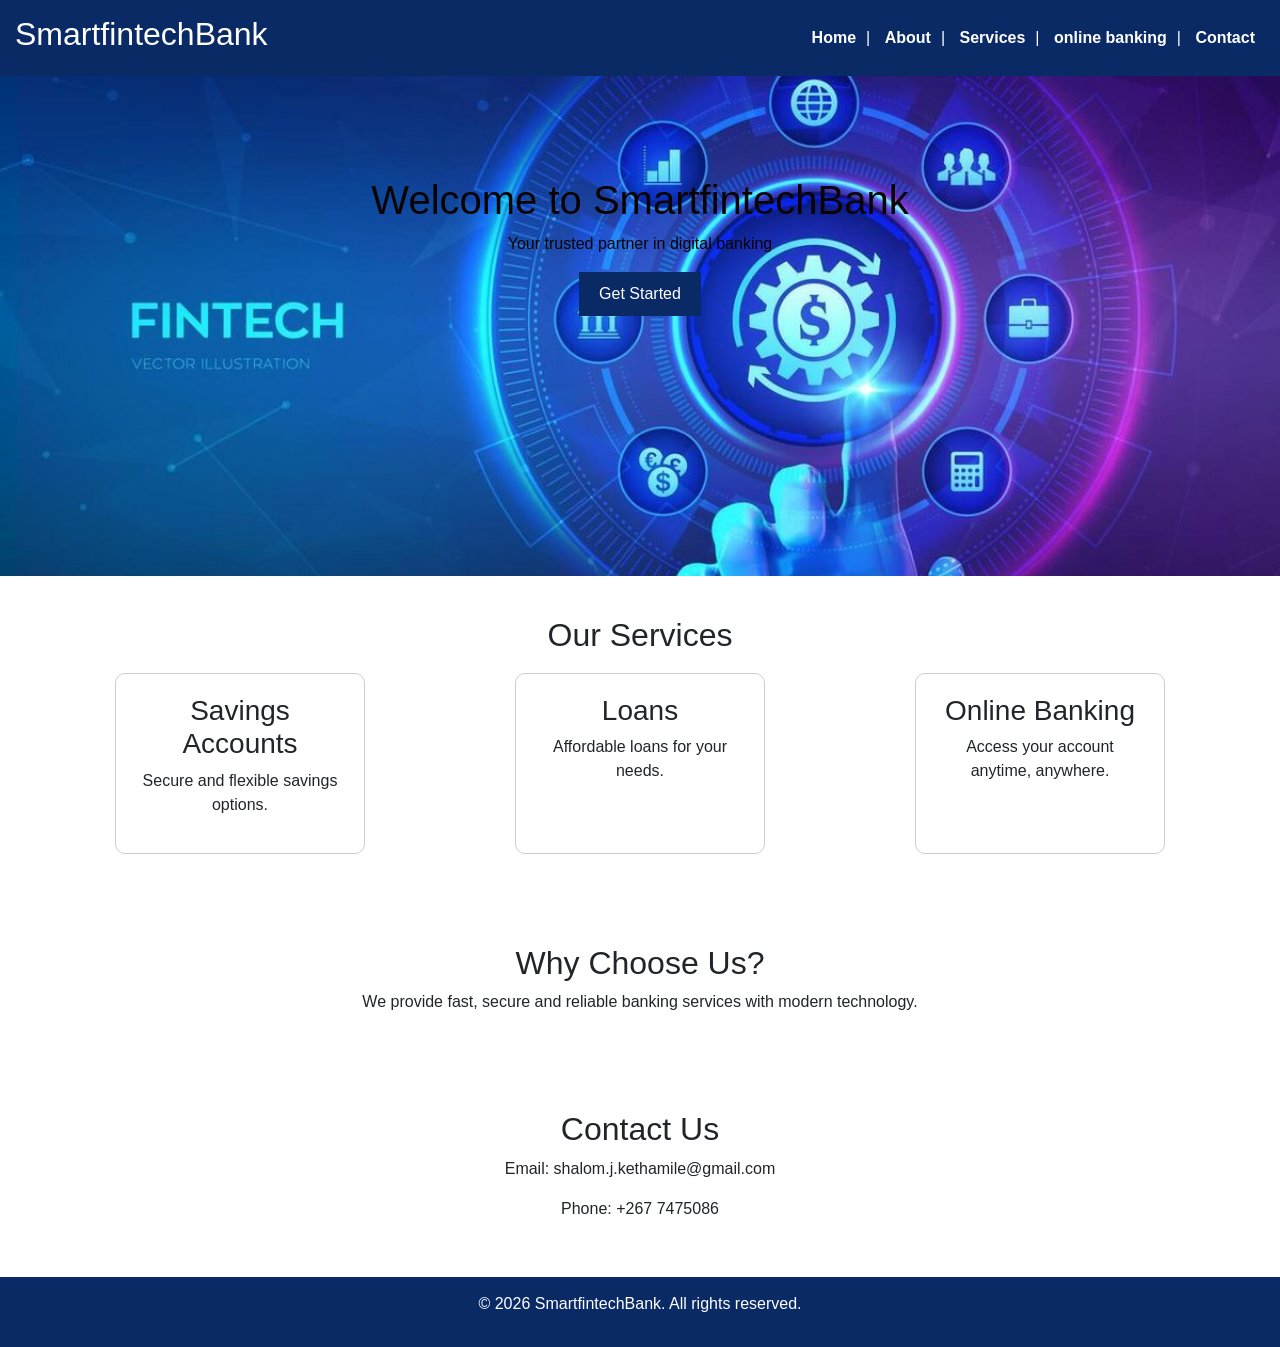
<file: index.html>
<!DOCTYPE html>
<html lang="en">
<head>
    <meta charset="UTF-8">
    <meta name="viewport" content="width=device-width, initial-scale=1.0">
    <title>SmartfintechBank</title>    <!-- Bootstrap CSS -->
    <link href="https://cdn.jsdelivr.net/npm/bootstrap@5.3.0/dist/css/bootstrap.min.css" rel="stylesheet">



    <!-- Link to CSS file -->
    <link rel="stylesheet" href="style.css">
</head>

<body>

<!-- HEADER -->
<header>
    <nav>
        <h2>SmartfintechBank</h2>
        <div>
            <a href="index.html">Home</a>|
            <a href="about.html">About</a>|
            <a href="services.html">Services</a>|
            <a href="online.html">online banking</a>|
            <a href="contact.html">Contact</a>
        </div>
    </nav>
</header>

<!-- HERO SECTION -->
<section class="hero">
    <h1>Welcome to SmartfintechBank</h1>
    <p>Your trusted partner in digital banking</p>
    <button onclick="openservice('home')">Get Started</button>

    
</section>

<!-- SERVICES -->
<section class="section">
    <h2>Our Services</h2>

    <div class="services">
        <div class="card">
            <h3>Savings Accounts</h3>
            <p>Secure and flexible savings options.</p>
        </div>

        <div class="card">
            <h3>Loans</h3>
            <p>Affordable loans for your needs.</p>
        </div>

        <div class="card">
            <h3>Online Banking</h3>
            <p>Access your account anytime, anywhere.</p>
        </div>
    </div>
</section>

<!-- ABOUT -->
<section class="section">
    <h2>Why Choose Us?</h2>
    <p>We provide fast, secure and reliable banking services with modern technology.</p>
</section>

<!-- CONTACT -->
<section class="section">
    <h2>Contact Us</h2>
    <p>Email: shalom.j.kethamile@gmail.com</p>
    <p>Phone: +267 7475086</p>
</section>

<!-- FOOTER -->
<footer>
    <p>© 2026 SmartfintechBank. All rights reserved.</p>
    </footer>
        <script src="https://cdn.jsdelivr.net/npm/@popperjs/core@2.11.6/dist/umd/popper.min.js"></script>
    <script src="https://cdn.jsdelivr.net/npm/bootstrap@5.3.0/dist/js/bootstrap.min.js"></script>
    <script src="script.js"></script>

</body>
</html>
</file>
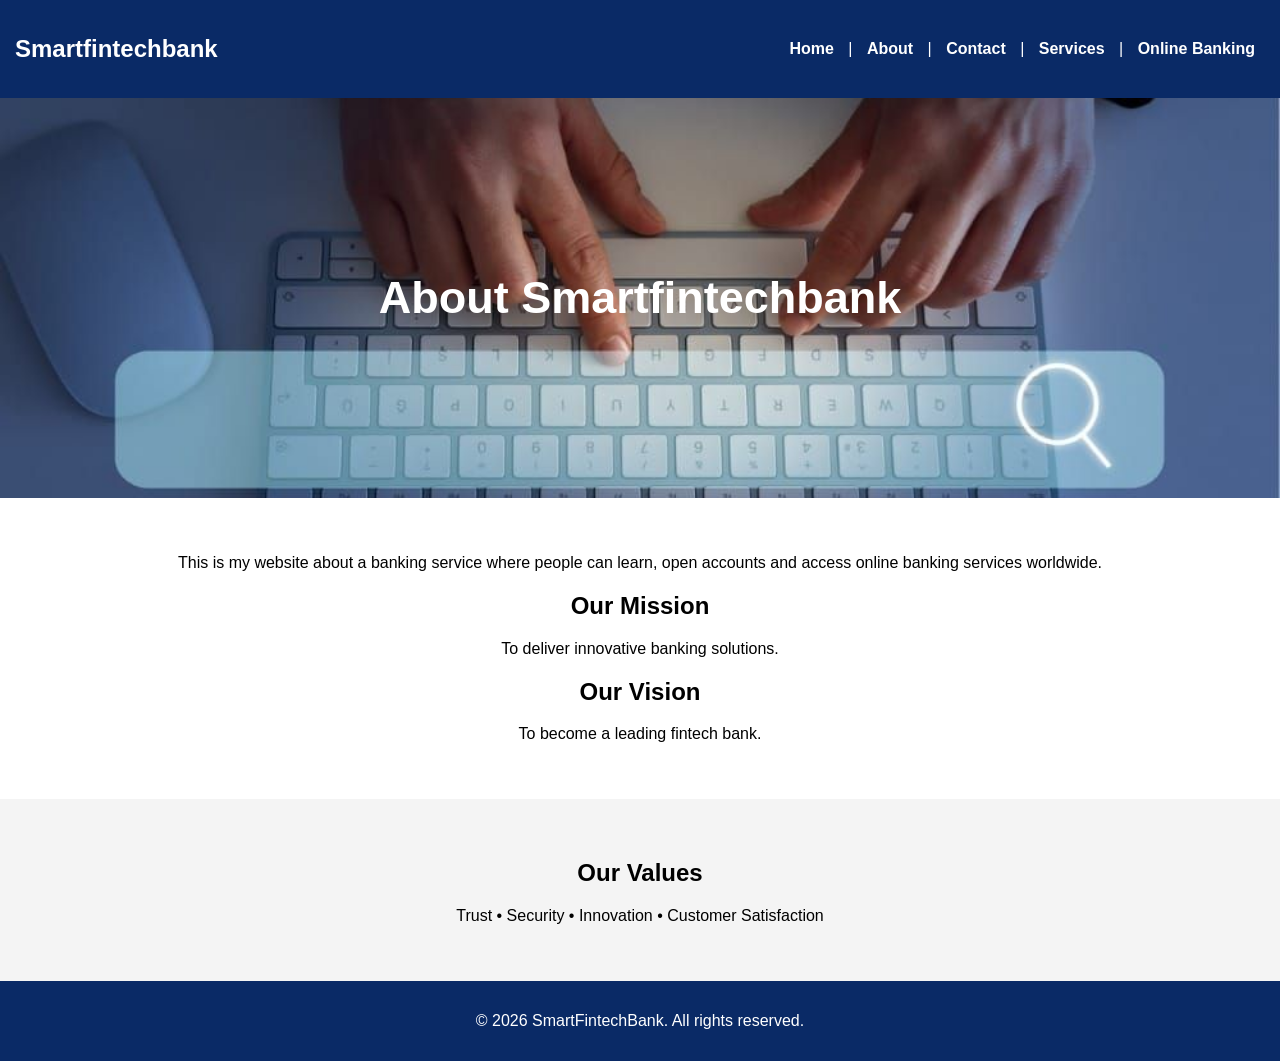
<file: about.html>
<!DOCTYPE html>
<html lang="en">

<head>
    <meta charset="UTF-8">
    <meta name="viewport" content="width=device-width, initial-scale=1.0">
    <title>About - Smartfintechbank</title>
    <link rel="stylesheet" href="style.css">
</head>

<body>

    <!-- HEADER -->
    <header>
        <nav>
            <h2>Smartfintechbank</h2>
            <div>
                <a href="index.html">Home</a> |
                <a href="about.html">About</a> |
                <a href="contact.html">Contact</a> |
                <a href="services.html">Services</a> |
                <a href="online.html">Online Banking</a>
            </div>
        </nav>
    </header>

    <!--HERO IMAGE SECTION-->
    <section class="hero-about">
        <h1>About Smartfintechbank</h1>
        </section>

        <!-- ABOUT US SECTION -->
        <section class="section">
            <p>
                This is my website about a banking service where people can learn, open accounts and access online banking services worldwide.
        </p>

        <h2>Our Mission</h2>
        <p>
            To deliver innovative banking solutions.
        </p>

        <h2>Our Vision</h2>
        <p>
            To become a leading fintech bank.
        </p>
    </section>

    <!-- VALUES SECTION -->
    <section class="section" style="background:#f4f4f4;">
        <h2>Our Values</h2>
        <p>Trust • Security • Innovation • Customer Satisfaction</p>
    </section>

    <!-- FOOTER -->
    <footer>
        <p>© 2026 SmartFintechBank. All rights reserved.</p>
    </footer>

</body>
</html>
</file>
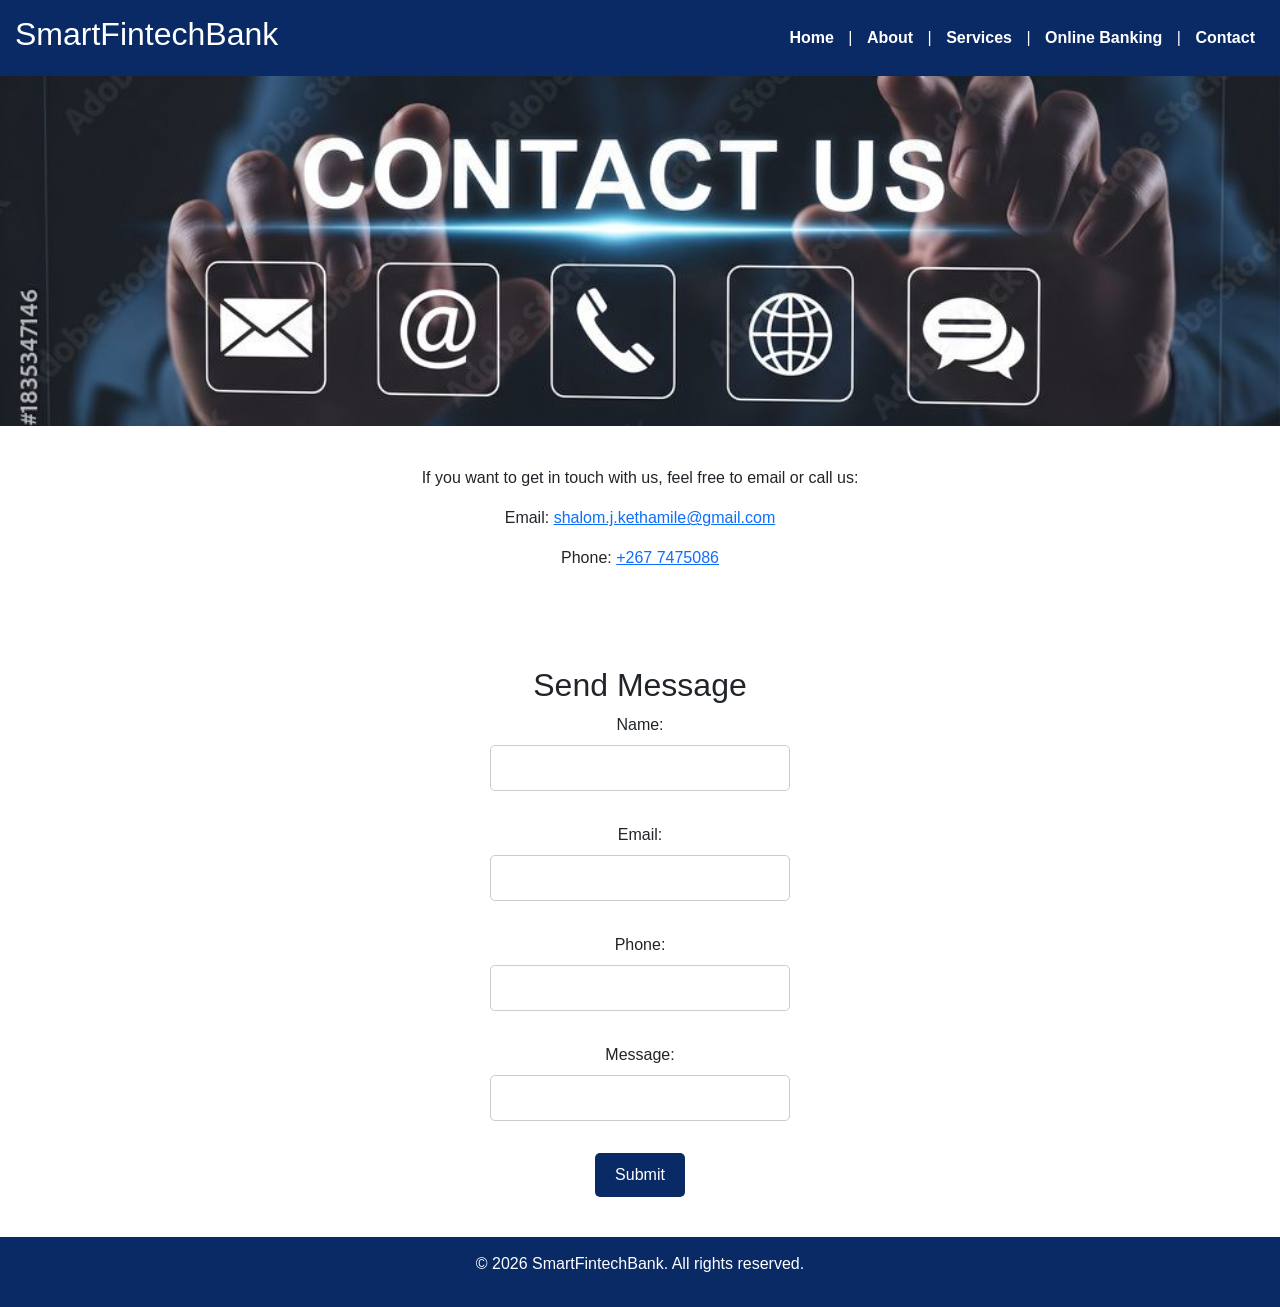
<file: contact.html>
<!DOCTYPE html>
<html lang="en">

<head>
    <meta charset="UTF-8">
    <meta name="viewport" content="width=device-width, initial-scale=1.0">
    <title>Contact - SmartFintechBank</title>
    <!-- Bootstrap CSS -->
<link href="https://cdn.jsdelivr.net/npm/bootstrap@5.3.0/dist/css/bootstrap.min.css" rel="stylesheet">

    <link rel="stylesheet" href="style.css">
</head>

<body>

<!-- HEADER SECTION -->
<header>
    <nav>
        <h2>SmartFintechBank</h2>
        <div>
            <a href="index.html">Home</a> |
            <a href="about.html">About</a> |
            <a href="services.html">Services</a> |
            <a href="online.html">Online Banking</a> |
            <a href="contact.html">Contact</a>
        </div>
    </nav>
</header>

<!-- HERO IMAGE SECTION-->
<section class="hero-contact">
    
</section>
  
<!-- ABOUT US SECTION -->
        <section class="section">
    <p>
        If you want to get in touch with us, feel free to email or call us:
    </p>
<div class="contact">
    <p>Email: <a href="mailto:shalom.j.kethamile@gmail.com">shalom.j.kethamile@gmail.com</a></p>
    <p>Phone: <a href="tel:+2677475086">+267 7475086</a></p>
    </div>
</section>

<!-- CONTACT FORM -->
<section class="section">
    <h2>Send Message</h2>

    <form onsubmit="submitForm(); return false;">
        <label>Name:</label><br>
        <input type="text" name="name"><br><br>

        <label>Email:</label><br>
        <input type="email" name="email"><br><br>

        <label>Phone:</label><br>
        <input type="text" name="phone"><br><br>

        <label>Message:</label><br>
        <input type="text" name="message"><br><br>

        <button type="submit">Submit</button>
    </form>
</section>

<!-- FOOTER -->
<footer>
    <p>© 2026 SmartFintechBank. All rights reserved.</p>
</footer>
    <!-- Bootstrap JS and dependencies -->
    <script src="https://cdn.jsdelivr.net/npm/@popperjs/core@2.11.6/dist/umd/popper.min.js"></script>
    <script src="https://cdn.jsdelivr.net/npm/bootstrap@5.3.0/dist/js/bootstrap.min.js"></script>
    <script src="script.js"></script>

</body>
</html>
</file>
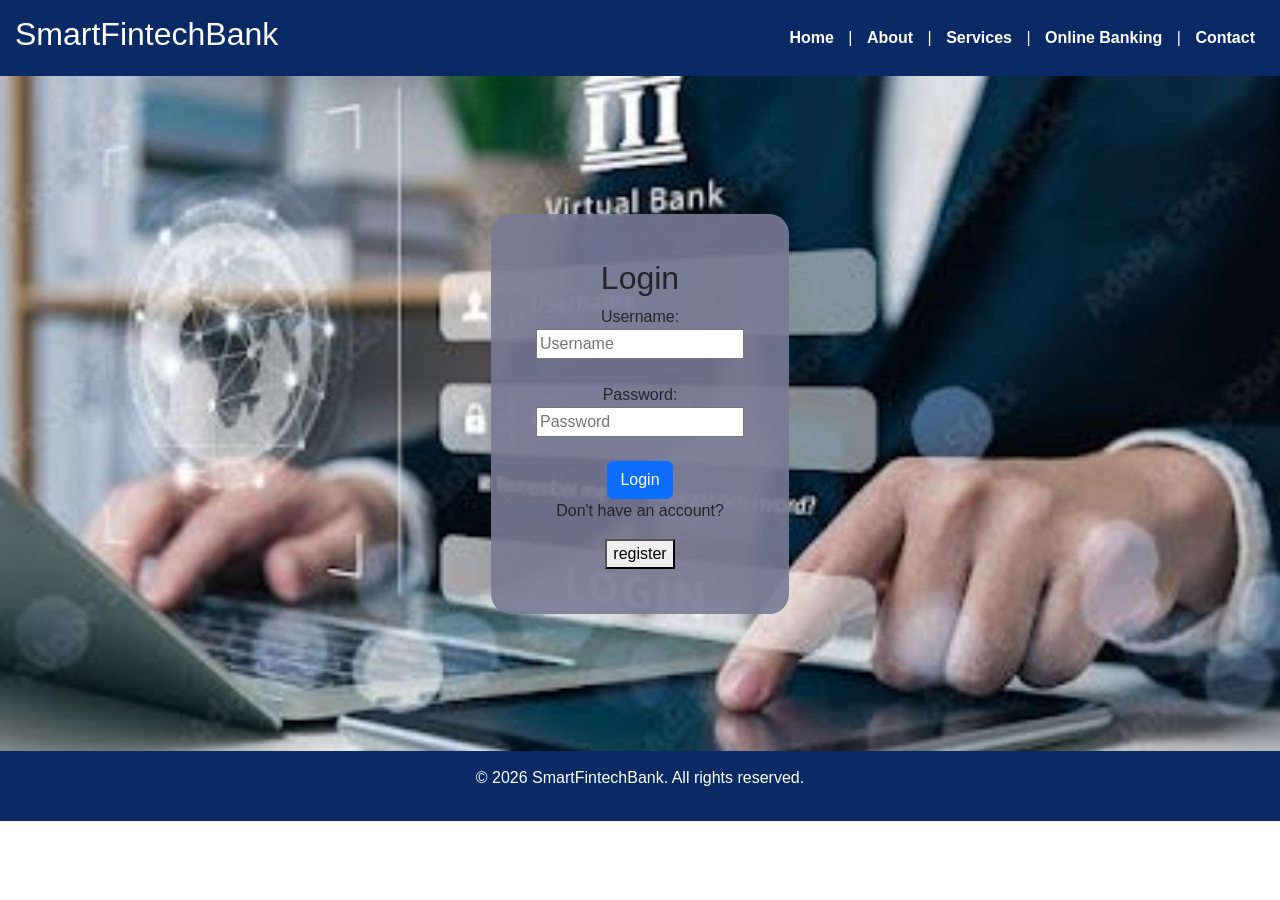
<file: online.html>
<!DOCTYPE html>
<html lang="en">

<head>
    <meta charset="UTF-8">
    <meta name="viewport" content="width=device-width, initial-scale=1.0">
    <title>Online Banking- SmartFintechBank</title>
        <!-- Bootstrap CSS -->
    <link href="https://cdn.jsdelivr.net/npm/bootstrap@5.3.0/dist/css/bootstrap.min.css" rel="stylesheet">

    <link rel="stylesheet" href="style.css">
</head>

<body>

    <!--HEADER SECTION-->
    <header>
    <nav>
        <h2>SmartFintechBank</h2>
        <div>
            <a href="index.html">Home</a> |
            <a href="about.html">About</a> |
            <a href="services.html">Services</a> |
            <a href="online.html">Online Banking</a> |
            <a href="contact.html">Contact</a>
        </div>
    </nav>
</header>

<!--BACKGROUNG IMAGE SECTION-->
            <section class="login-bg">
                
                <div class="login-box">
             <h2>Login</h2>

                <form onsubmit="return validateLogin()">
                    <label>Username:</label><br>
                    <input type="text" id="username" placeholder="Username"><br><br>
                    
                    <label>Password:</label><br>
                    <input type="password" id="password" placeholder="Password"><br><br>

                    <button type="submit" class="btn btn-primary">Login</button>
                </form>

                
        

        <P>Don't have an account?</p>

        <button onclick="window.location.href='services.html#savings-section'">
        register </button>
        </div>
    </section>

<!-- FOOTER -->
<footer>
    <p>© 2026 SmartFintechBank. All rights reserved.</p>
</footer>
    <!-- Bootstrap JS and dependencies -->
    <script src="https://cdn.jsdelivr.net/npm/@popperjs/core@2.11.6/dist/umd/popper.min.js"></script>
    <script src="https://cdn.jsdelivr.net/npm/bootstrap@5.3.0/dist/js/bootstrap.min.js"></script>
    <script src="script.js"></script>

</body>
</html>
</file>
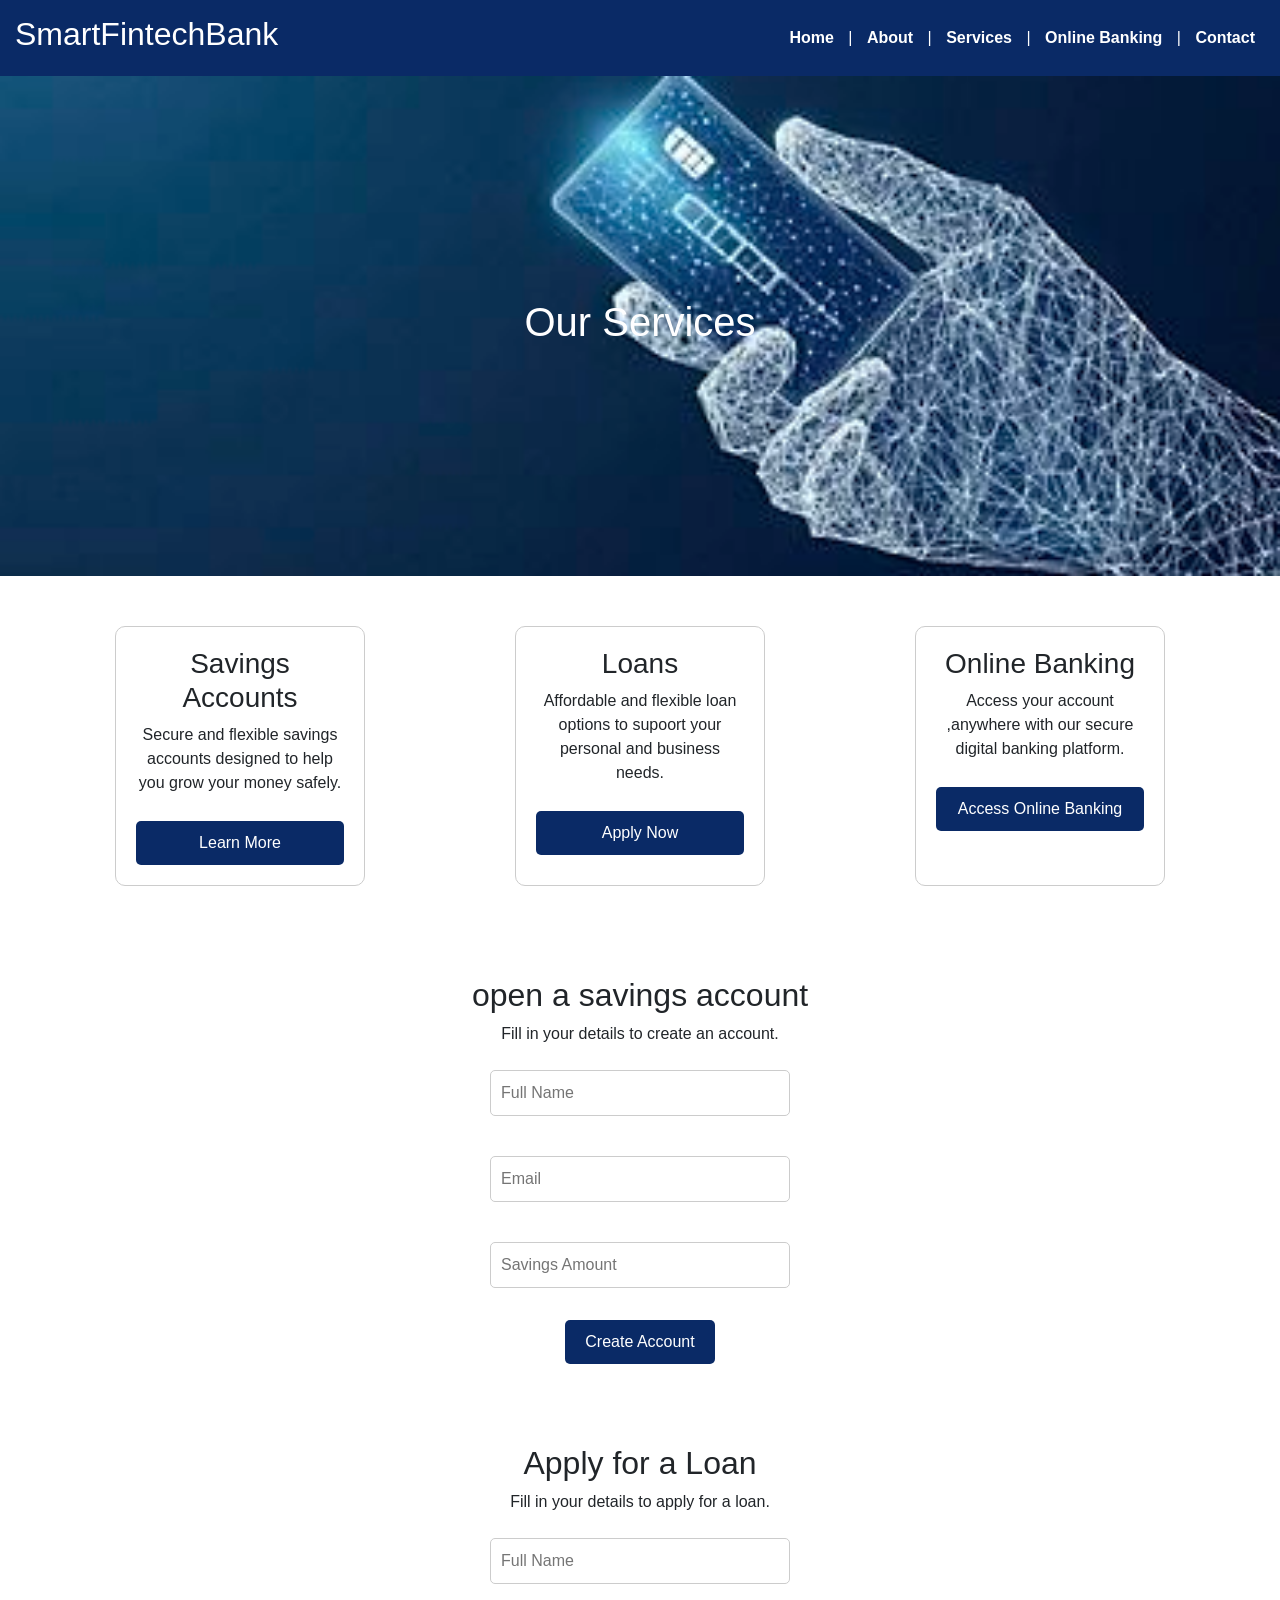
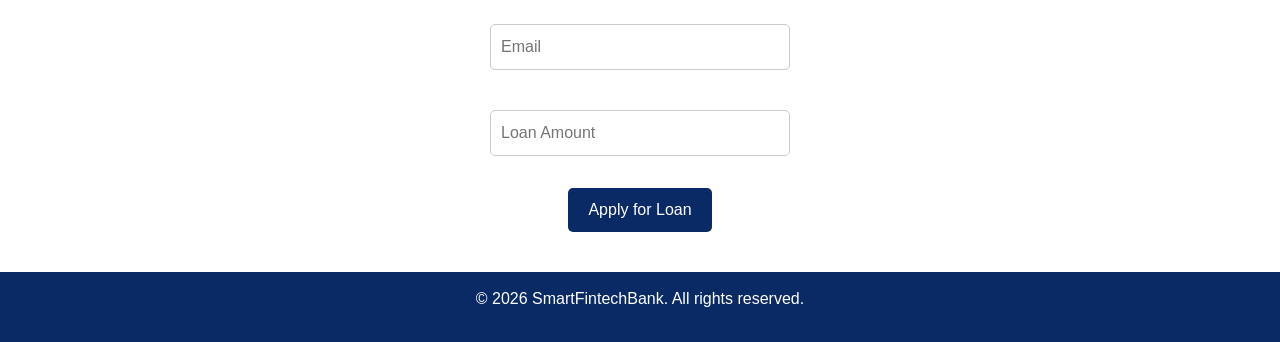
<file: services.html>
<!DOCTYPE html>
<html lang="en">

<head>
     <meta charset="UTF-8">
    <meta name="viewport" content="width=device-width, initial-scale=1.0">
    <title>Services- SmartFintechBank</title>
    <!-- Bootstrap CSS -->
    <link href="https://cdn.jsdelivr.net/npm/bootstrap@5.3.0/dist/css/bootstrap.min.css" rel="stylesheet">
    <link rel="stylesheet" href="style.css">
</head>

<body>

    <!--HEADER SECTION-->
    <header>
    <nav>
        <h2>SmartFintechBank</h2>
        <div>
            <a href="index.html">Home</a> |
            <a href="about.html">About</a> |
            <a href="services.html">Services</a> |
            <a href="online.html">Online Banking</a> |
            <a href="contact.html">Contact</a>
        </div>
    </nav>
</header>

<!-- SERVICES IMAGE -->
<section class="hero-services">
    <h1>Our Services</h1>
</section>

<!-- SERVICES CONTENT -->
<section class="section">
    <div class="services">

        
        <div class="card">
            <h3>Savings Accounts</h3>
            <p>
                Secure and flexible savings accounts designed to help you grow your money safely.
            </p>
            <button onclick="goToSection('savings-section')">Learn More</button>
        </div>

        <!-- Loans -->
         <div class="card">
         <h3>Loans</h3>
         <p>
            Affordable and flexible loan options to supoort your personal and business needs.
         </p>
         <button onclick="goToSection('loans-section')">Apply Now</button>
        </div>

        <!-- Online Banking-->
         <div class="card">
            <h3>Online Banking</h3>
            <p>
                Access your account ,anywhere with our secure digital banking platform.
            </p>
            <button onclick="window.location.href='online.html'">Access Online Banking</button>
        </div>

    </div>
    </section>

        <!-- SAVINGS SECTION -->
        <section id="savings-section" class="section">
            <h2>open a savings account</h2>
            <p>Fill in your details to create an account.</p>

            <div class="form-box">
            <form onsubmit="submitSavings(); return false;">
                <input type="text" name="name" placeholder="Full Name"><br><br>
                <input type="email" name="email" placeholder="Email"><br><br>
                <input type="number" name="savings-amount" placeholder="Savings Amount"><br><br>
                <button>Create Account</button>
            </form>
            </div>
        </section>

        <!-- LOAN SECTION -->
        <section id="loans-section" class="section">
            <h2>Apply for a Loan</h2>
            <p>Fill in your details to apply for a loan.</p>

            <div class="form-box">
            <form onsubmit="submitLoan(); return false;">
                <input type="text" name="name" placeholder="Full Name"><br><br>
                <input type="email" name="email" placeholder="Email"><br><br>
                <input type="number" name="loan-amount" placeholder="Loan Amount"><br><br>
                <button>Apply for Loan</button>
            </form>
        </section>

        <!-- FOOTER -->
         <footer>
            <p> © 2026 SmartFintechBank. All rights reserved. </p>
         </footer>

<!-- Bootstrap JS and dependencies -->
    <script src="https://cdn.jsdelivr.net/npm/@popperjs/core@2.11.6/dist/umd/popper.min.js"></script>
    <script src="https://cdn.jsdelivr.net/npm/bootstrap@5.3.0/dist/js/bootstrap.min.js"></script>

    <script src="script.js"></script>
        </body>
        </html>
</file>
<file: style.css>
body {
    margin: 0;
     font-family: Arial, sans-serif;
}

/* HEADER */
header {
    background: #0a2a66;
    color: white;
    padding: 15px;
}

nav {
    display: flex;
    justify-content: space-between;
    align-items: center;
}

nav a {
    color: white;
    margin: 0 10px;
    text-decoration: none;
    font-weight: bold;
}

/* HERO */
.hero {
    background: url("images/home.jpg") no-repeat center/cover;
    height: 500px;
    color: rgb(10, 4, 4);
    text-align: center;
    padding: 100px 20px;
}

.hero button {
    background: #0a2a66;
    color: white;
    padding: 10px 20px;
    border: none;
    cursor: pointer;
       transition: background-color 0.3s, color 0.3s;  
       align-items: center;
        
}

.hero button:hover {
    background: #ff9900;
    color: rgb(238, 238, 243);
}


/*ABOUT PAGE IMAGE*/
    .hero-about {
    background: url("images/about.jpg") no-repeat center/cover;
    height: 400px;
    display: flex;
    align-items: center;
    justify-content: center;
    color: white;
    font-size: 30px;
    text-align: center;
}

/*CONTACT PAGE IMAGE*/
.hero-contact {
    background: url("images/contact.jpg") no-repeat center/cover;
    height: 350px;
    display: flex;
    align-items: center;
    justify-content: center;
    color: white;
    font-size: 30px;
    text-align: center;
}

/* ONLINE BANKING BACKGROUND */
.login-bg {
    background:url("images/login.jpg") no-repeat center/cover;
    height: 75vh;
    display: flex;
    justify-content: center;
    align-items: center;
}

/*services page image*/
.hero-services {
    background:url("images/service.jpg") no-repeat center/cover;
    height: 500px;
    display: flex;
    align-items: center;
    justify-content: center;
    color: rgb(254, 254, 255);
    font-size: 30px;
    text-align: high-center;
}

.card button {
    background: #0a2a66;
    color: white;
    padding: 10px 20px;
    border: none;
    cursor: pointer;
    border-radius: 5px;
    margin-top: 10px;
}

.card button:hover {
    background: #ff9900;
}

.login-box {
    background: rgba(120, 123, 150, 0.9);
    padding: 45px;
    border-radius: 20px;
    text-align: center;

}

/* SECTIONS */
.section {
    padding: 40px;
    text-align: center;
}

/* SERVICES */
.services {
    display: flex;
    justify-content: space-around;
    flex-wrap: wrap;
}

.card {
    width: 250px;
    padding: 20px;
    margin: 10px;
    border: 1px solid #ccc;
    border-radius: 10px;
}

/* FORM CONTAINER */
.section form{
    dispaly: felx;
    flex-direction: column;
    align-items: center;
}

/*input fileds*/
.section input {
    width: 300px;
    padding: 10px;
    margin: 8px 0;
    border: 1px solid #ccc;
    border-radius: 5px;
}

/* Button */
.section button {
    background: #0a2a66;
    color: white;
    padding: 10px 20px;
    border: none;
    cursor: pointer;
    border-radius: 5px;
}

.section button:hover {
    background: #ff9900;
    color: rgb(238, 238, 243);
}



/* FOOTER */
footer {
    background: #0a2a66;
    color: white;
    text-align: center;
    padding: 15px;
}
</file>
